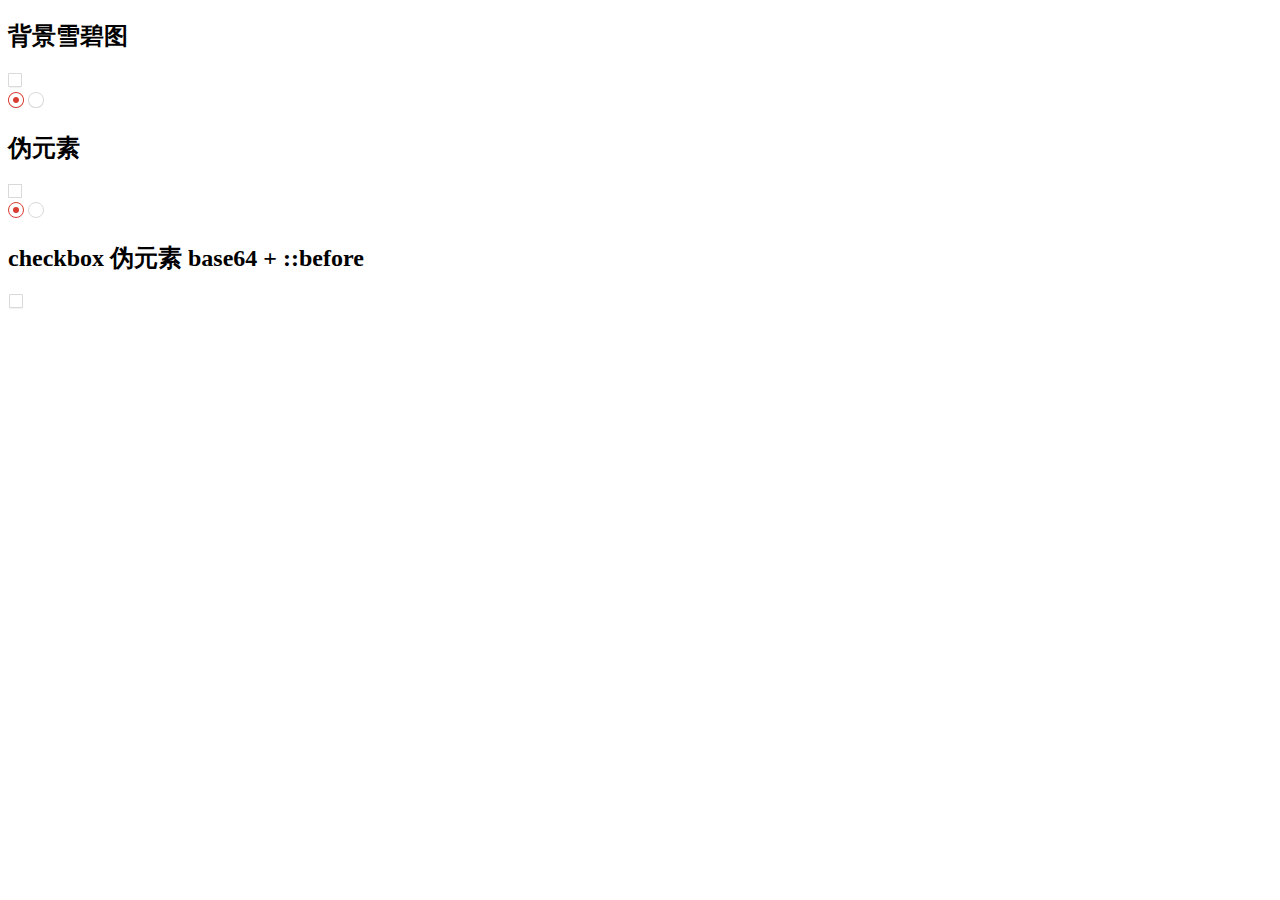
<file: checkbox_radio/index.html>
<!DOCTYPE html>
<html lang="en">
<head>
    <meta charset="UTF-8">
    <title>自定义checkbox， radio样式</title>
    <link rel="stylesheet" href="style.css">
</head>
<body>
<div class="background">
    <h2>背景雪碧图</h2>

    <input type="checkbox" id="example1" name="example1" class="bg-checkbox"/>
    <label for="example1"></label>
    <br/>
    <input type="radio" id="example2" name="example2" class="bg-radio" checked/>
    <label for="example2"></label>
    <input type="radio" id="example2-1" name="example2" class="bg-radio"/>
    <label for="example2-1"></label>

</div>
<div class="pseudo-element">
    <h2>伪元素</h2>

    <input type="checkbox" id="example3" name="example3" class="pseudo-checkbox"/>
    <label for="example3"></label>
    <br/>
    <input type="radio" id="example4" name="example4" class="pseudo-radio" checked/>
    <label for="example4"></label>
    <input type="radio" id="example4-1" name="example4" class="pseudo-radio"/>
    <label for="example4-1"></label>
</div>

<div class="pseudo-element-base64">
    <h2>checkbox 伪元素 base64 + ::before</h2>

    <input type="checkbox" id="example3-base64" name="example3-base64" class="pseudo-checkbox-base64"/>
    <label for="example3-base64"></label>

    <input type="radio" id="example4-base64" name="example4-base64" class="pseudo-radio-base64"/>
    <label for="example4-base64"></label>
</div>
</body>
</html>
</file>
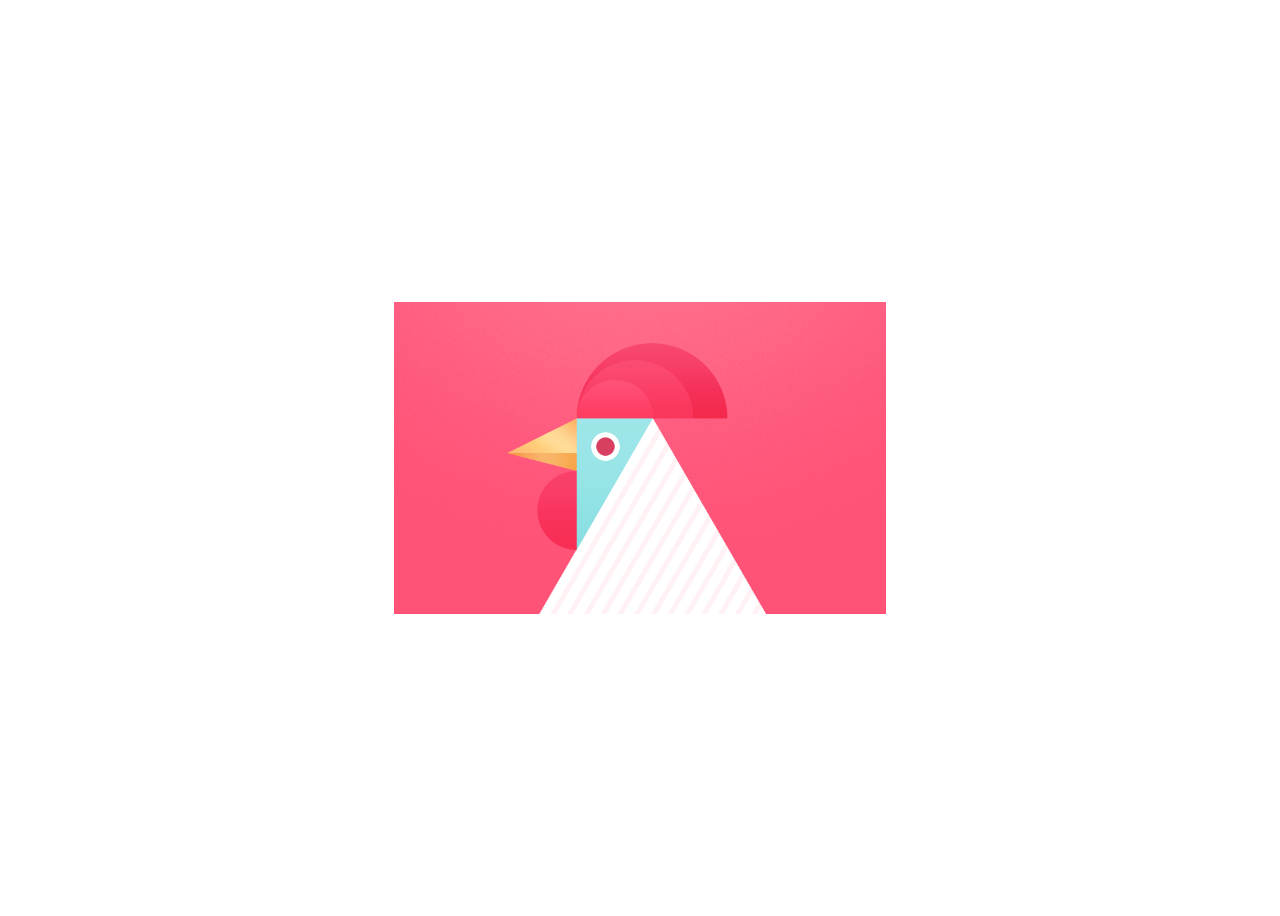
<file: mouseover/index.html>
<!DOCTYPE html>
<html lang="en">
<head>
    <meta charset="UTF-8">
    <title>有趣的鼠标悬浮模糊效果</title>
    <link rel="stylesheet" href="style.css">
</head>
<body>
    <div class="container">
        <div class="inner border-left-right">
            <div class="text border-top-bottom">
                <h2>#鸡年画JI# 赢“锤子”手机</h2>
                <a href="#">前往论坛</a>
            </div>
        </div>
    </div>
</body>
</html>
</file>
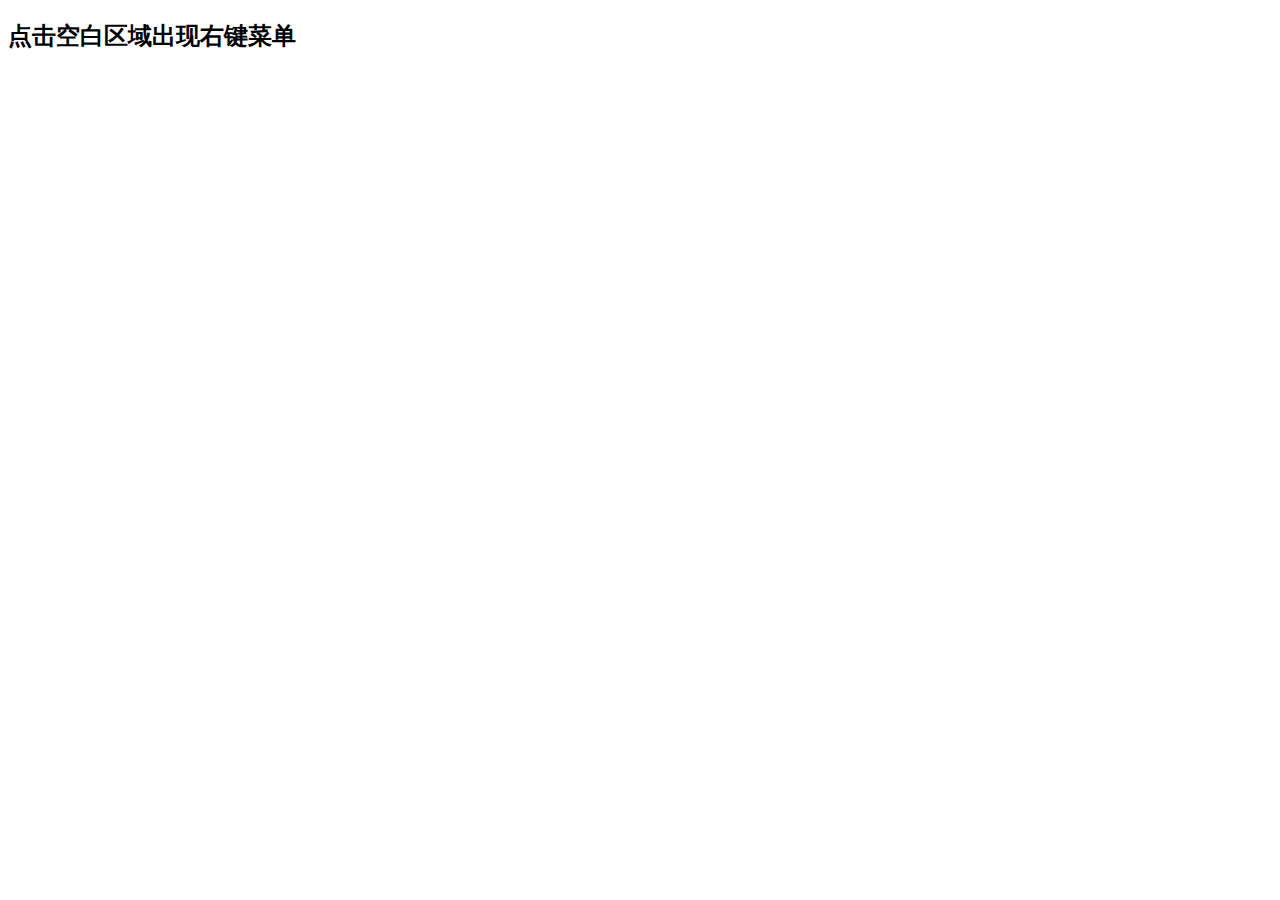
<file: oncontextmenu/index.html>
<!DOCTYPE html>
<html lang="en">
<head>
    <meta charset="UTF-8">
    <title>自定义网页右键菜单</title>
    <link rel="stylesheet" href="style.css">
</head>
<body>
    <h2>点击空白区域出现右键菜单</h2>
    <div class="contextmenu hidden">
        <ul class="menu">
            <li>Menu Item 1
            </li>
            <li>Menu Item 2
            </li>
        </ul>
    </div>
    <script src="main.js"></script>
</body>
</html>
</file>
<file: checkbox_radio/style.css>
input {
    display: none;
}

.background input[type="checkbox"] + label,
.background input[type="radio"] + label {
    display: inline-block;
    width: 16px;
    height: 16px;
    background-image: url("bg.png");
    background-repeat: no-repeat;
}

/* background sprite */
.bg-checkbox + label {
    background-position: -25px -32px;
}

.bg-radio + label {
    background-position: -24px -10px;
}

.bg-checkbox:checked + label {
    background-position: -60px -31px;
}

.bg-radio:checked + label {
    background-position: -59px -10px;
}

/* pseudo element */

.pseudo-element input[type="checkbox"] + label {
    display: inline-block;
    width: 12px;
    height: 12px;
}

.pseudo-element input[type="radio"] + label {
    display: inline-block;
    width: 14px;
    height: 14px;
}

.pseudo-checkbox + label,
.pseudo-radio + label {
    position: relative;
    border: 1px solid #d9d9d9;
}

.pseudo-checkbox:checked + label,
.pseudo-radio:checked + label {
    border-color: #d73d32;
}

.pseudo-checkbox:checked + label::before,
.pseudo-radio:checked + label::before {
    position: absolute;
    top: 50%;
    left: 50%;
    transform: translate(-50%, -50%);
    display: inline-block;
}

.pseudo-checkbox:checked + label::before {
    content: '\2714';
    text-align: center;
    font-size: 10px;
    color: #d73d32;
}

.pseudo-radio + label {
    border-radius: 50%;
}

.pseudo-radio:checked + label::before {
    content: '';
    width: 6px;
    height: 6px;
    border-radius: 50%;
    background: #d73d32;
}

/* pseudo element base64 + ::before */

.pseudo-checkbox-base64 + label::before {
    content: '';
    display: inline-block;
    width: 16px;
    height: 16px;
    background: url([data-uri]) no-repeat;
}

.pseudo-checkbox-base64:checked + label::before {
    content: '';
    background: url([data-uri]) no-repeat;
}
</file>
<file: mouseover/style.css>
body {
    font-family: 'Source Sans Pro', 'Helvetica Neue', Arial, sans-serif;
    -webkit-font-smoothing: antialiased;
    -moz-osx-font-smoothing: grayscale;
    font-size: 20px;
    height: 100vh;
    display: -webkit-flex;
    display: flex;
    justify-content: center;
    align-items: center;
}

a {
    color: #000;
    text-decoration: none;
}

.container {
    position: relative;
    width: 492px;
    height: 312px;
    padding: 20px;
    background: url("./bg.png") no-repeat;
    display: -webkit-flex;
    display: flex;
    justify-content: center;
    align-items: center;
    /* 用了padding 后需要加这个来限制*/
    box-sizing: border-box;
}

.container::before {
    content: '';
    position: absolute;
    top: 0;
    left: 0;
    right: 0;
    bottom: 0;
    -webkit-transition: filter 0.3s linear;
    transition: filter 0.3s linear;
    background: url("./bg.png") no-repeat;
}

.container:hover::before {
    filter: blur(5px);
}

.text {
    position: absolute;
    text-align: center;
    z-index: 1;
    display: -webkit-flex;
    display: flex;
    justify-content: center;
    align-items: center;
    flex-direction: column;
}

.text a, .text h2 {
    -webkit-transition: all 0.4s linear;
    transition: all 0.4s linear;
    opacity: 0;
    /* top:15px */
    transform: translate(0, 20px);

}
.text h2 {
    /* 文字镂空,用背景填充 */
    text-transform: uppercase;
    -webkit-background-clip: text;
    -webkit-text-fill-color: transparent;
    /* 设置颜色渐变为“0% x色”-“25% y色”-“50% x色”-“75% y色”-“100% x色”，*/
    /* 将背景拉长至200% */
    background-image: -webkit-linear-gradient(left, #97e4e6, #ffe154 25%, #97e4e6 50%, #ffe154 75%, #97e4e6 100%);
    background-size: 200% 100%;
}

@-webkit-keyframes textGradient {
    from {
        background-position: 0 0;
    }
    to {
        background-position: -100% 0;
    }
}

@-webkit-keyframes textBreathe {
    0% {
        color: #3498db
    }

    25% {
        color: #d71345
    }

    50% {
        color: #f7acbc
    }

    75% {
        color: #d71345
    }

    0% {
        color: #3498db
    }
}

@keyframes textGradient {
    from {
        background-position: 0 0;
    }
    to {
        background-position: -100% 0;
    }
}

@keyframes textBreathe {
    0% {
        color: #3498db
    }

    25% {
        color: #d71345
    }

    50% {
        color: #f7acbc
    }

    75% {
        color: #d71345
    }

    0% {
        color: #3498db
    }
}

.container:hover .text h2,
.container:hover .text a {
    /* top: 0; */
    transform: translate(0, 0);
    opacity: 1;

}
.container:hover .text h2 {
    -webkit-animation: textGradient 3s linear infinite;
    animation: textGradient 3s linear infinite;
}
.container:hover .text a {
    -webkit-animation: textBreathe 5s infinite linear;
    animation: textBreathe 5s infinite linear
}

.inner {
    width: 100%;
    height: 100%;
}

.border-left-right,
.border-left-right,
.border-top-bottom,
.border-top-bottom {
    position: relative;
    /* 使高度互相平齐 */
    height: 100%;
}

.border-left-right::before,
.border-left-right::after,
.border-top-bottom::before,
.border-top-bottom::after {
    content: '';
    position: absolute;
    background: #ffffff;
    -webkit-transition: -webkit-transform 0.4s, opacity 0.3s;
    transition: transform 0.4s, opacity 0.3s;
    -webkit-transition-timing-function: cubic-bezier(0.44, 0.05, 0.55, 0.95);
    transition-timing-function: cubic-bezier(0.44, 0.05, 0.55, 0.95); /*贝塞尔曲线*/
    opacity: 0;
}

/*左右线条*/
.border-left-right::before,
.border-left-right::after {
    width: 2px;
    height: 100%;
    top: 0;
    -webkit-transform: scale3d(0.1, 0, 1);
    transform: scale3d(0.1, 0, 1);
}

/*左线条*/
.border-left-right::before {
    left: 0;
}

/*右线条*/
.border-left-right::after {
    right: 0;
}

.border-top-bottom::before,
.border-top-bottom::after {
    width: 100%;
    height: 2px;
    left: 0;
    -webkit-transform: scale3d(0, 0.1, 1);
    transform: scale3d(0, 0.1, 1);
}

.border-top-bottom::before {
    top: 0;
}

.border-top-bottom::after {
    bottom: 0;
}

.container:hover .border-left-right::before,
.container:hover .border-left-right::after,
.container:hover .border-top-bottom::before,
.container:hover .border-top-bottom::after {
    -webkit-transform: scale3d(1, 1, 1);
    transform: scale3d(1, 1, 1);
    opacity: 1;
}
</file>
<file: oncontextmenu/style.css>
ul, li, ol {
    list-style: none;
    margin: 0;
    padding: 0;
}

.contextmenu {
    position: absolute;
    top: 0;
    left: 0;
}

.menu {
    height: 100%;
    min-height: 20px;
    padding: 10px 20px;
    margin: 10px;
    border-radius: 3px;
    border: 1px solid #e3e3e3;
    font-size: 18px;
    font-family: "Helvetica Neue", sans-serif;
}

.menu li {
    position: relative;
    padding:10px 20px;
}

.menu li:hover {
    cursor: pointer;
    text-decoration: underline;
}

.hidden {
    display: none;
}
</file>
